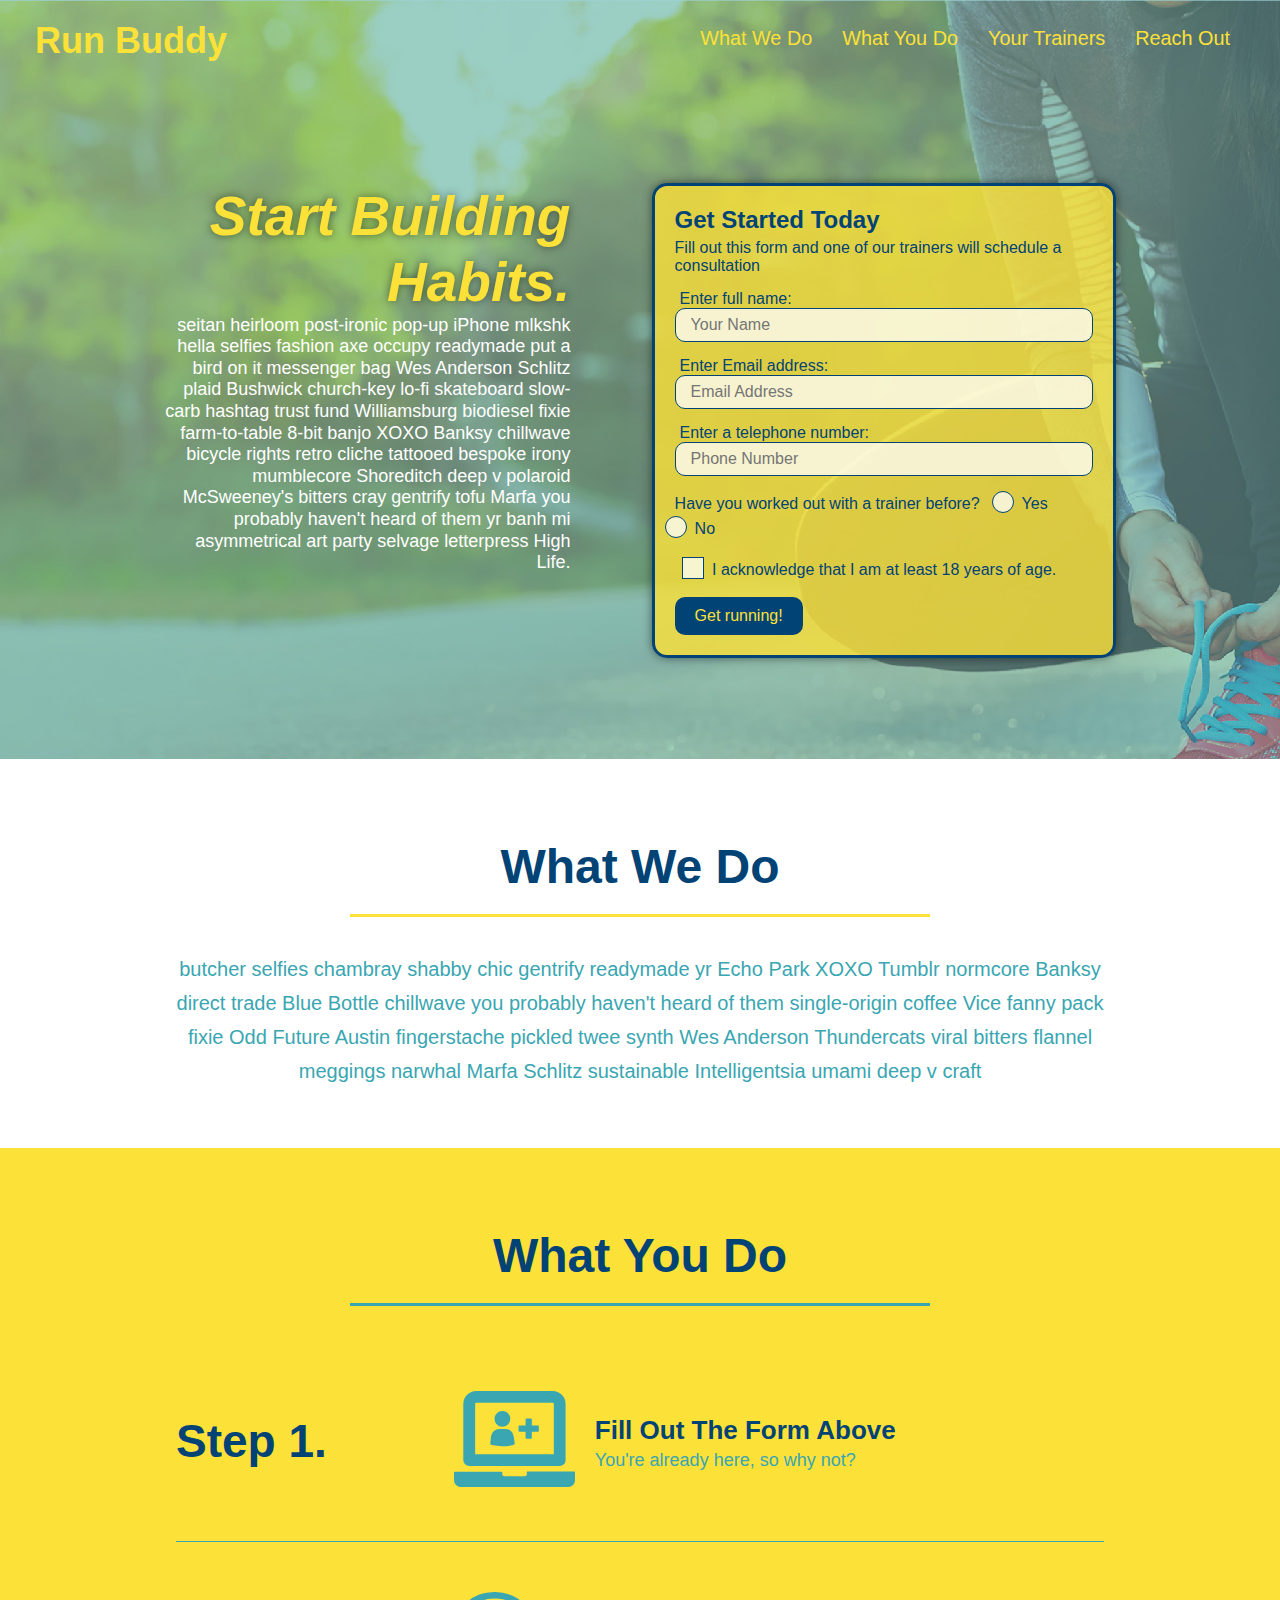
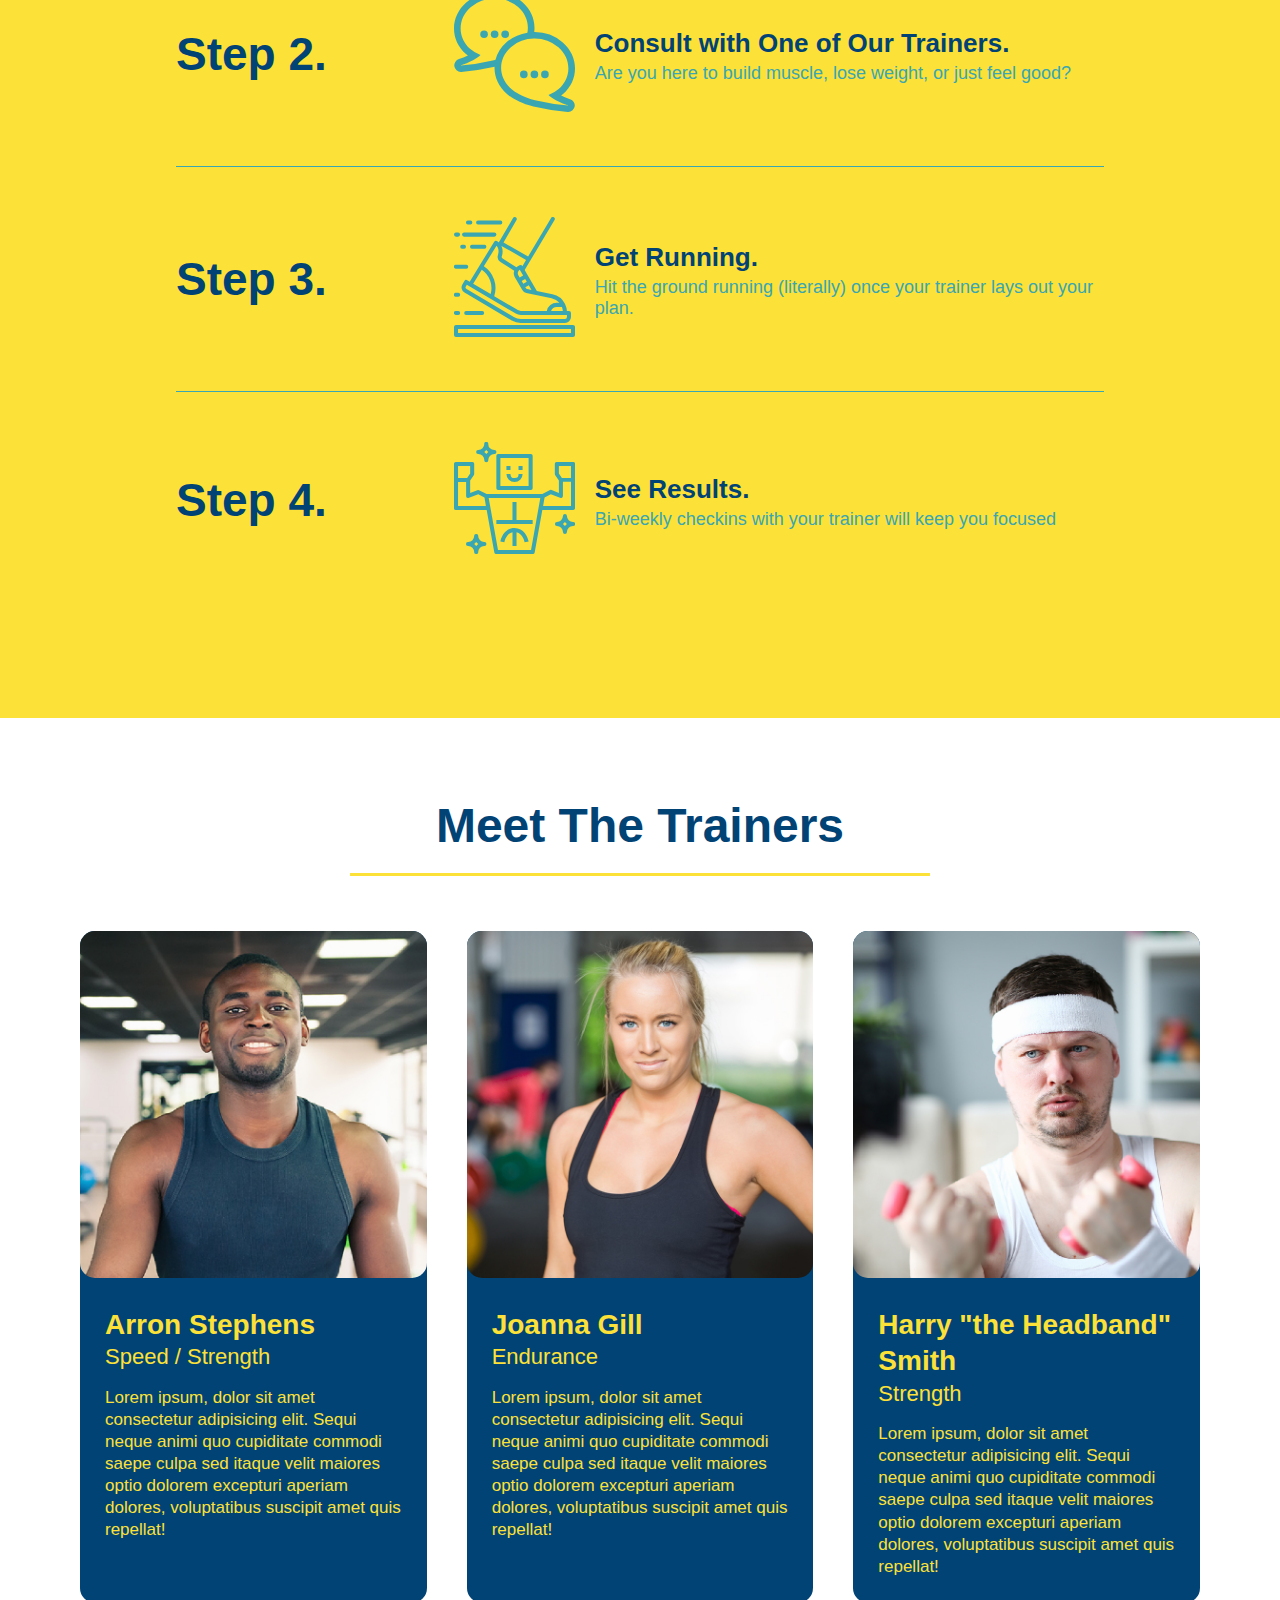
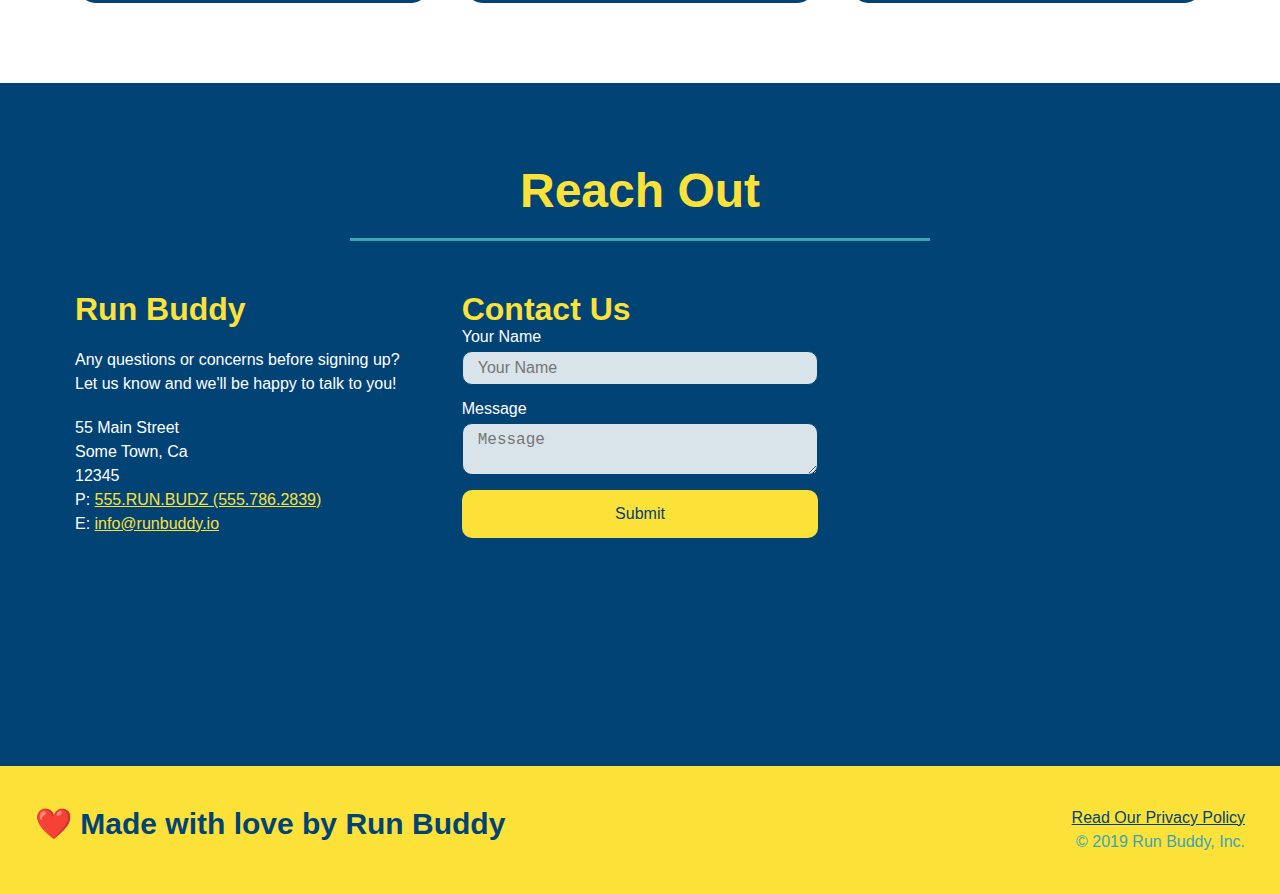
<file: index.html>
<!DOCTYPE html>
<html lang="en">
    <head>
        <meta name="viewport" content="width=device-width, initial-scale=1.0" />
        <title>Run Buddy</title>
        <link rel="stylesheet" href="./assets/css/style.css" />
</head>
    </head>
    <body>
        <!-- navigation -->
     <header>
            <h1>
                <a href="./index.html">Run Buddy</a>
            </h1>
        <nav>
            <!-- Unordered list element -->
            <ul>
                <!-- list item element -->
                <li>
                    <!-- Anchor Element -->
                    <a href="#what-we-do">What We Do</a>
                </li>
                <li>
                    <a href="#what-you-do">What You Do</a>
                </li>
                <li>
                    <a href="#your-trainers">Your Trainers</a>
                </li>
                <li>
                    <a href="#reach-out">Reach Out</a>
                </li>
            </ul>
         </nav>
     </header>

        <!-- hero/jumbotron -->
    <section class="hero">
        <div class="hero-cta">
            <h2>Start Building Habits.</h2>
            <p>
              seitan heirloom post-ironic pop-up iPhone mlkshk hella selfies fashion axe occupy readymade put a bird on it messenger bag Wes Anderson Schlitz plaid Bushwick church-key lo-fi skateboard slow-carb hashtag trust fund Williamsburg biodiesel fixie farm-to-table 8-bit banjo XOXO Banksy chillwave bicycle rights retro cliche tattooed bespoke irony mumblecore Shoreditch deep v polaroid McSweeney's bitters cray gentrify tofu Marfa you probably haven't heard of them yr banh mi asymmetrical art party selvage letterpress High Life.
            </p>
        </div>
        <div class="hero-form">
            <h3>Get Started Today</h3>
            <p>Fill out this form and one of our trainers will schedule a consultation</p>
            <!-- form element -->
            <form>
                <label for="name">Enter full name:</label>
                <input class="form-input" type="text" placeholder="Your Name" name="name" id="name" />
                <label for="email">Enter Email address:</label>
                <input class="form-input" type="email" placeholder="Email Address" name="email" id="email" />
                <label for="phone">Enter a telephone number:</label>
                <input class="form-input" type="tel" placeholder="Phone Number" name="phone" id="phone" />
                <p>
                    Have you worked out with a trainer before?
                    <span class="radio-wrapper">
                      <input type="radio" name="trainer-confirm" id="trainer-yes" />
                      <label for="trainer-yes">Yes</label>
                    </span>
                    <span class="radio-wrapper">
                      <input type="radio" name="trainer-confirm" id="trainer-no" />
                      <label for="trainer-no">No</label>
                    </span>
                  </p>
                  <p>
                    <span class="checkbox-wrapper">
                      <input type="checkbox" name="age-confirm" id="checkbox" />
                      <label for="checkbox">I acknowledge that I am at least 18 years of age.</label>
                    </span>
                  </p>
                  <button type="submit">
                    Get running!
                  </button>
            </form>
        </div>
    </section>
        <!-- end of hero section -->

        <!-- "what we do" section -->
        <section id="what-we-do" class="intro">
        <div class="flex-row">
            <h2 class="section-title primary-border">What We Do</h2>
        </div>
        <div class="flex-row">
            <p>
                butcher selfies chambray shabby chic gentrify readymade yr Echo Park XOXO Tumblr normcore Banksy direct trade Blue Bottle chillwave you probably haven't heard of them single-origin coffee Vice fanny pack fixie Odd Future Austin fingerstache pickled twee synth Wes Anderson Thundercats viral bitters flannel meggings narwhal Marfa Schlitz sustainable Intelligentsia umami deep v craft
            </p>
        </div>
        </section>
            
        <!-- "what you do" section -->
        <section id="what-you-do" class="steps">
            <div class="flex-row">
            <h2 class="section-title secondary-border">What You Do</h2>
            </div>
            <div class="step">
                <h3>Step 1.</h3>
                <div class="step-info">
                    <div class="step-img">
                        <img src="./assets/images/01-04-svgs/step-1.svg" alt="" />
                    </div>
                    <div class="step-text">
                        <h4>Fill Out The Form Above</h4>
                        <p>You're already here, so why not?</p>
                    </div>
                </div>
            </div>
            <div class="step">
                <h3>Step 2.</h3>
                <div class="step-info">
                    <div class="step-img">
                        <img src="./assets/images/01-04-svgs/step-2.svg" />
                    </div>
                    <div class="step-text">
                        <h4>Consult with One of Our Trainers.</h4>
                        <p>Are you here to build muscle, lose weight, or just feel good?</p>
                    </div>
                </div>
            </div>
                <div class="step">
                    <h3>Step 3.</h3>
                    <div class="step-info">
                        <div class="step-img">
                            <img src="./assets/images/01-04-svgs/step-3.svg" />
                        </div>
                        <div class="step-text">
                        <h4>Get Running.</h4>
                        <p>Hit the ground running (literally) once your trainer lays out your plan.</p>
                        </div>
                    </div>
                </div>
                <div class="step">
                    <h3>Step 4.</h3>
                    <div class="step-info">
                        <div class="step-img">
                            <img src="./assets/images/01-04-svgs/step-4.svg" />
                        </div>
                        <div class="step-text">
                            <h4>See Results.</h4>
                            <p>Bi-weekly checkins with your trainer will keep you focused</p>
                        </div>
                    </div>
                </div>
        </section>

        <!-- "meet the trainers" section -->
        <!-- first trainer bio -->
        <section id="your-trainers">
            <div class="flex-row">
            <h2 class="section-title primary-border">Meet The Trainers</h2>
            </div>
        <div class="trainers">
            <article class="trainer">
                <img src="./assets/images/01-05-trainers/trainer-1.jpg" alt="Arron Stephens in his workout clothes, ready to pump iron" />
                <div class="trainer-bio">
                  <h3 class="trainer-name">Arron Stephens</h3>
                  <h4 class="trainer-role">Speed / Strength</h4>
                  <p>
                    Lorem ipsum, dolor sit amet consectetur adipisicing elit. Sequi neque animi quo cupiditate commodi saepe culpa sed
                    itaque velit maiores optio dolorem excepturi aperiam dolores, voluptatibus suscipit amet quis repellat!
                  </p>
                </div>
            </article>
            <!-- second trainer bio -->
            <article class="trainer">
                <img src="./assets/images/01-05-trainers/trainer-2.jpg" alt="Joanna Gill cooling off after a workout" />
                <div class="trainer-bio">
                    <h3 class="trainer-name">Joanna Gill</h3>
                    <h4 class="trainer-role">Endurance</h4>
                    <p>
                    Lorem ipsum, dolor sit amet consectetur adipisicing elit. Sequi neque animi quo cupiditate commodi saepe culpa sed
                    itaque velit maiores optio dolorem excepturi aperiam dolores, voluptatibus suscipit amet quis repellat!
                    </p>
                </div>
            </article>
  
            <!-- third trainer bio -->
            <article class="trainer">
                <img src="./assets/images/01-05-trainers/trainer-3.jpg" alt="Harry Smith wearing a headband and lifting comically small pink weights" />
                <div class="trainer-bio">
                    <h3 class="trainer-name">Harry "the Headband" Smith</h3>
                    <h4 class="trainer-role">Strength</h4>
                    <p>
                    Lorem ipsum, dolor sit amet consectetur adipisicing elit. Sequi neque animi quo cupiditate commodi saepe culpa sed
                    itaque velit maiores optio dolorem excepturi aperiam dolores, voluptatibus suscipit amet quis repellat!
                    </p>
                </div>
            </article>
        </div>
        </section>

        <!-- "reach out" section -->
        <section id="reach-out" class="contact">
            <div class="flex-row">
            <h2 class="section-title secondary-border">Reach Out</h2>
            </div>
            <div class="contact-info">
                <div>
                    <h3>Run Buddy</h3>
                    <p>
                        Any questions or concerns before signing up?
                        <br />
                        Let us know and we'll be happy to talk to you!
                    </p>

                    <address>
                        55 Main Street <br/>
                        Some Town, Ca <br/>
                        12345<br />
                        P: <a href="tel:555.786.2839">555.RUN.BUDZ (555.786.2839)</a><br/>
                        E: <a href="mailto:info@runbuddy.io">info@runbuddy.io</a>
                      </address>
                </div>
                
                <div class="contact-form">
                    <h3>Contact Us</h3>
                    <form>
                       <label for="contact-name">Your Name</label>
                       <input type="text" id="contact-name" placeholder="Your Name" />
                  
                       <label for="contact-message">Message</label>
                       <textarea id="contact-message" placeholder="Message"></textarea>
                  
                       <button type="submit">Submit</button>
                      </form>
                  </div>

                <iframe 
                src="https://www.google.com/maps/embed?pb=!1m18!1m12!1m3!1d2869.3986721858646!2d-123.0789840843116!3d44.013155437097495!2m3!1f0!2f0!3f0!3m2!1i1024!2i768!4f13.1!3m3!1m2!1s0x54c11fa0fb8f1b3b%3A0x4b3ecb54e5a5744!2s3895%20E%20Amazon%20Dr%2C%20Eugene%2C%20OR%2097405!5e0!3m2!1sen!2sus!4v1643674936825!5m2!1sen!2sus"
                style="border:0;" 
                allowfullscreen="" 
                loading="lazy">
                </iframe>

            </div>
        </section>

        <!-- reach out section end  -->

        <!-- footer -->
        <footer>
            <h2>❤️ Made with love by Run Buddy</h2>
            <div>
                <a href="./privacy-policy.html">Read Our Privacy Policy</a><br />
                &copy; 2019 Run Buddy, Inc.
            </div>
        </footer>
        
    </body>

</html>
</file>
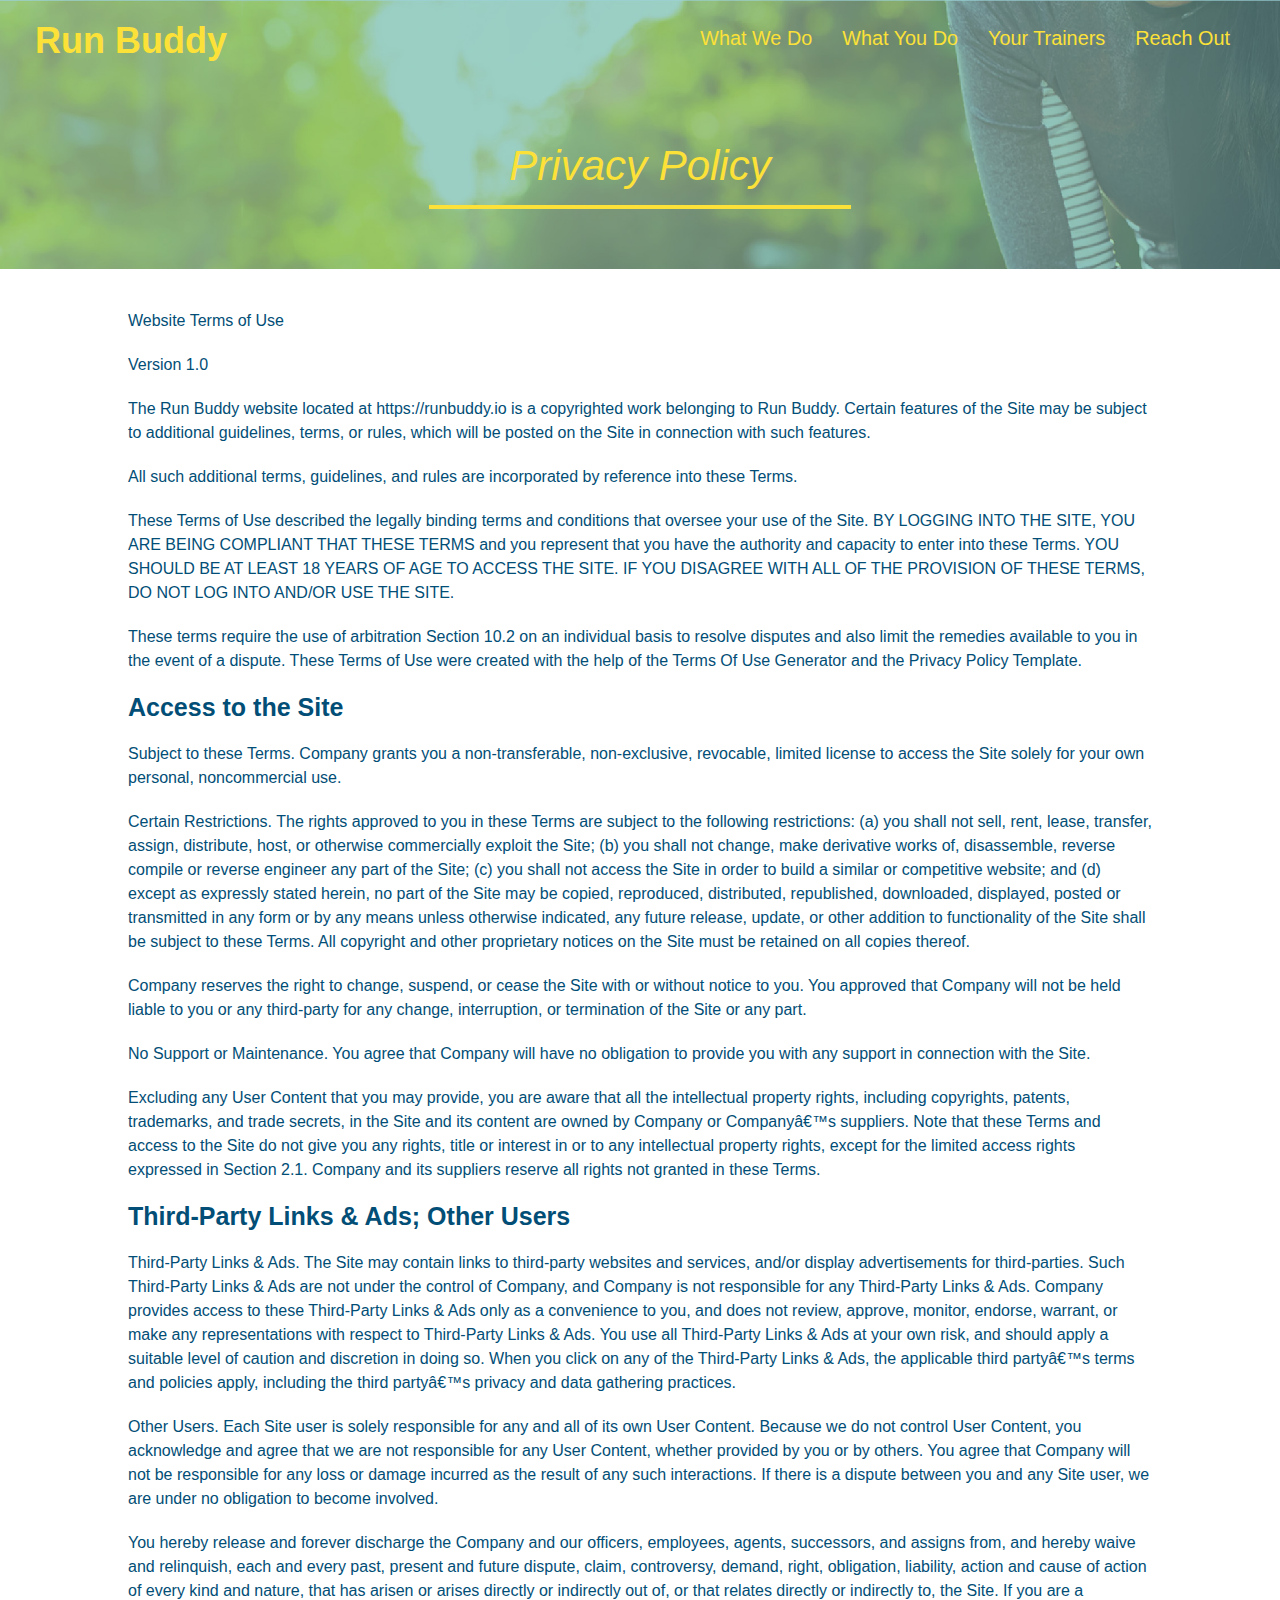
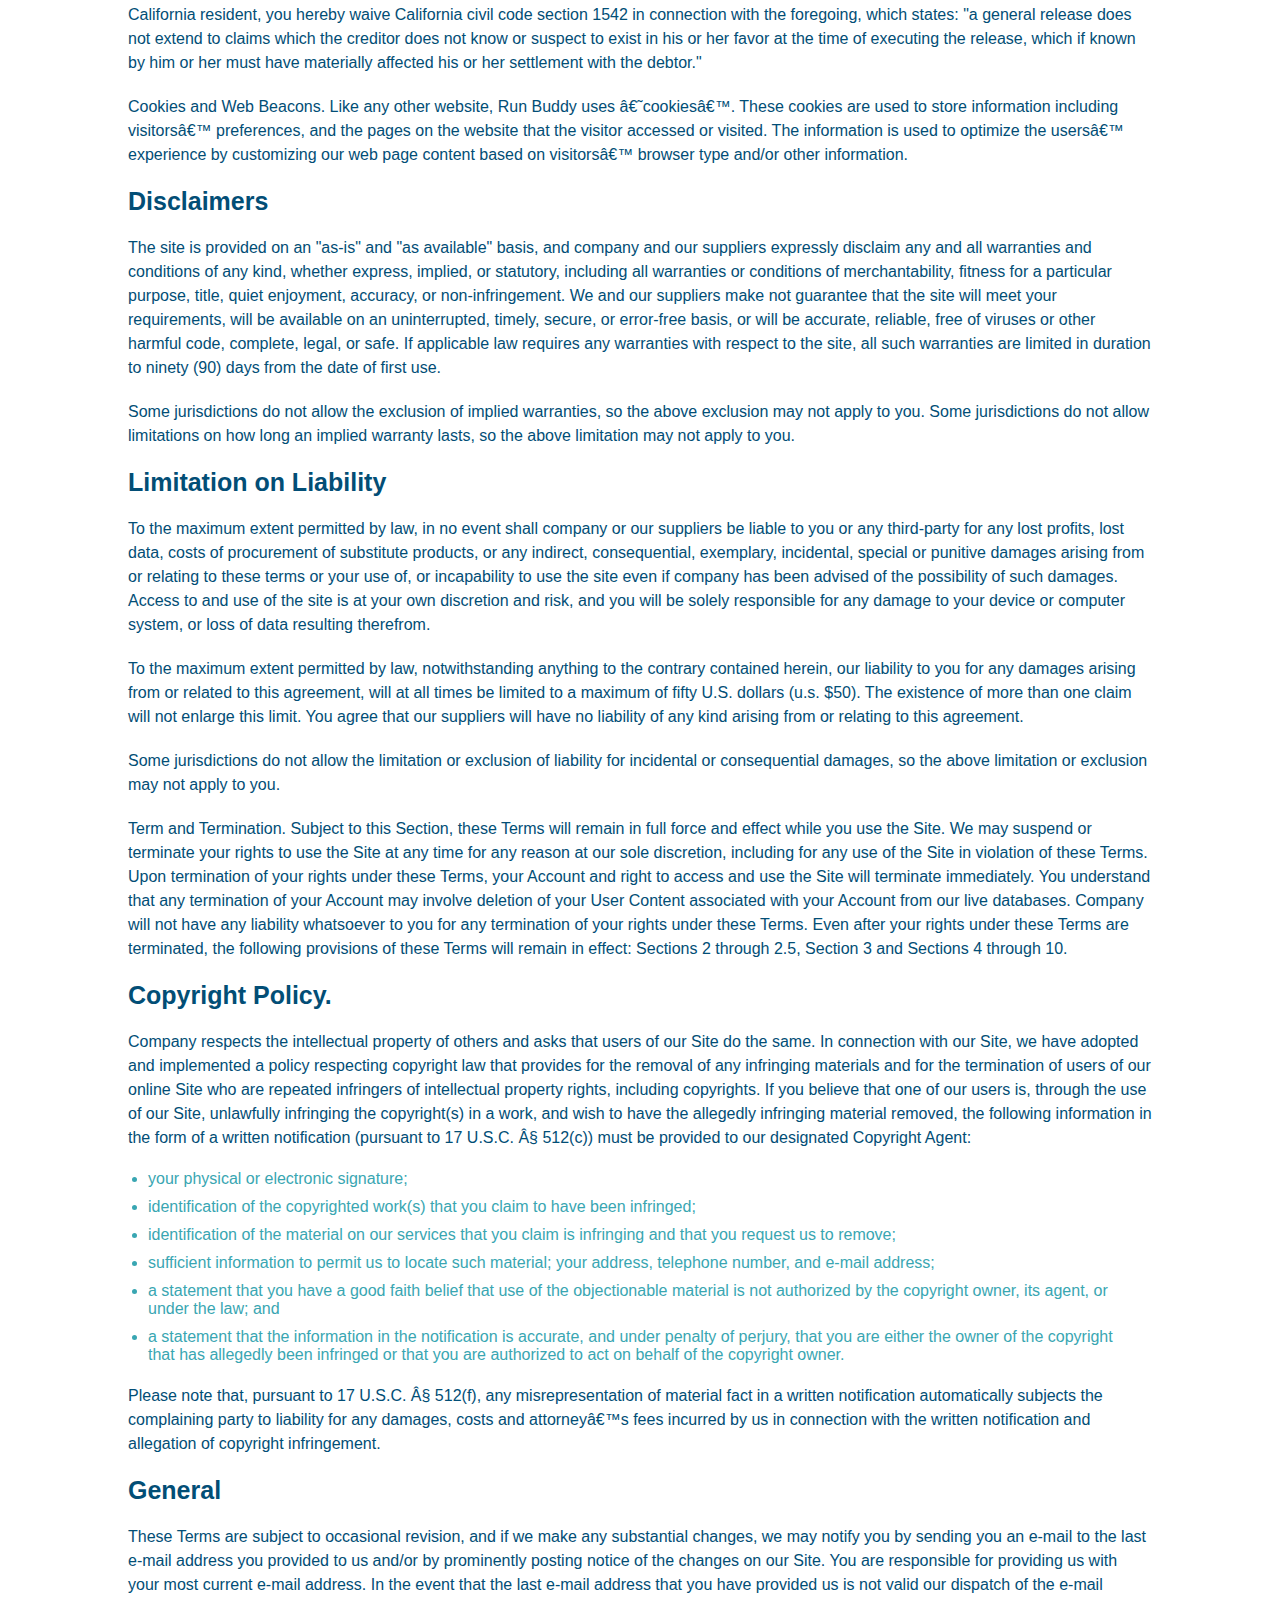
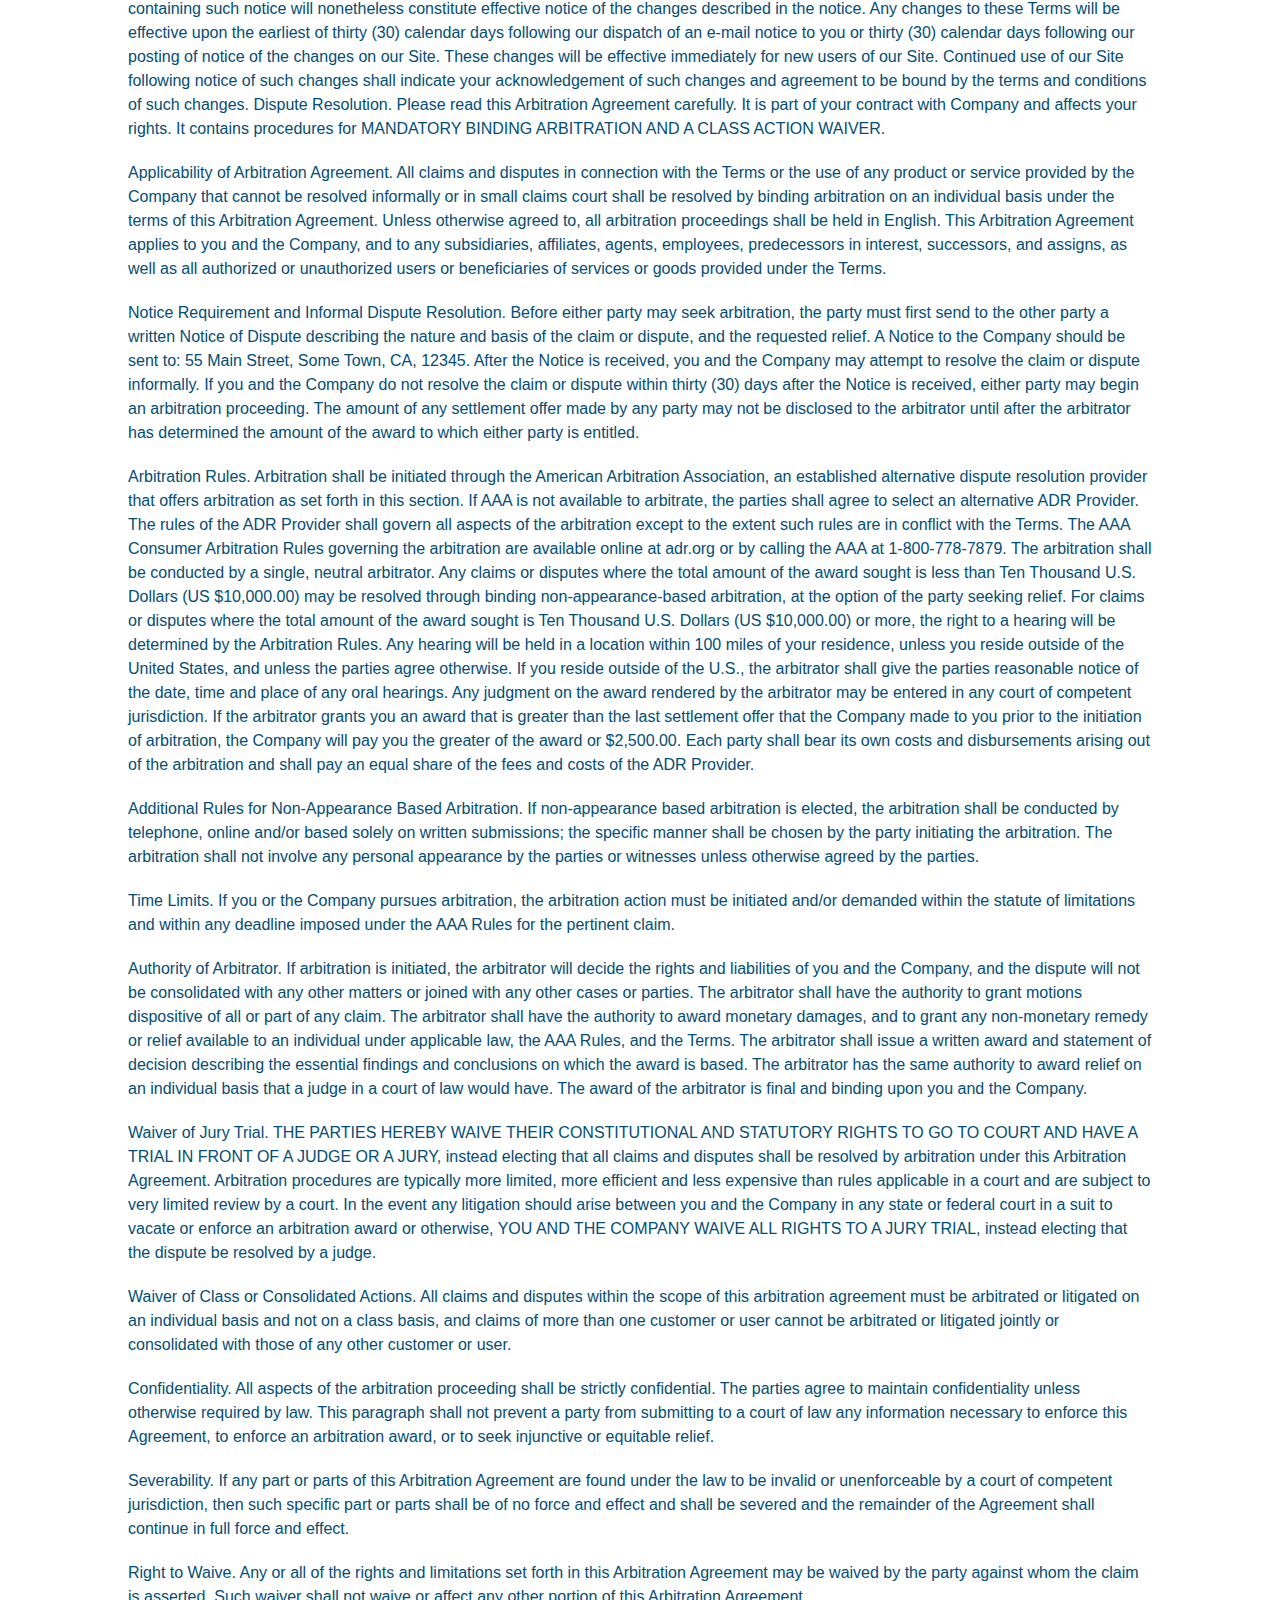
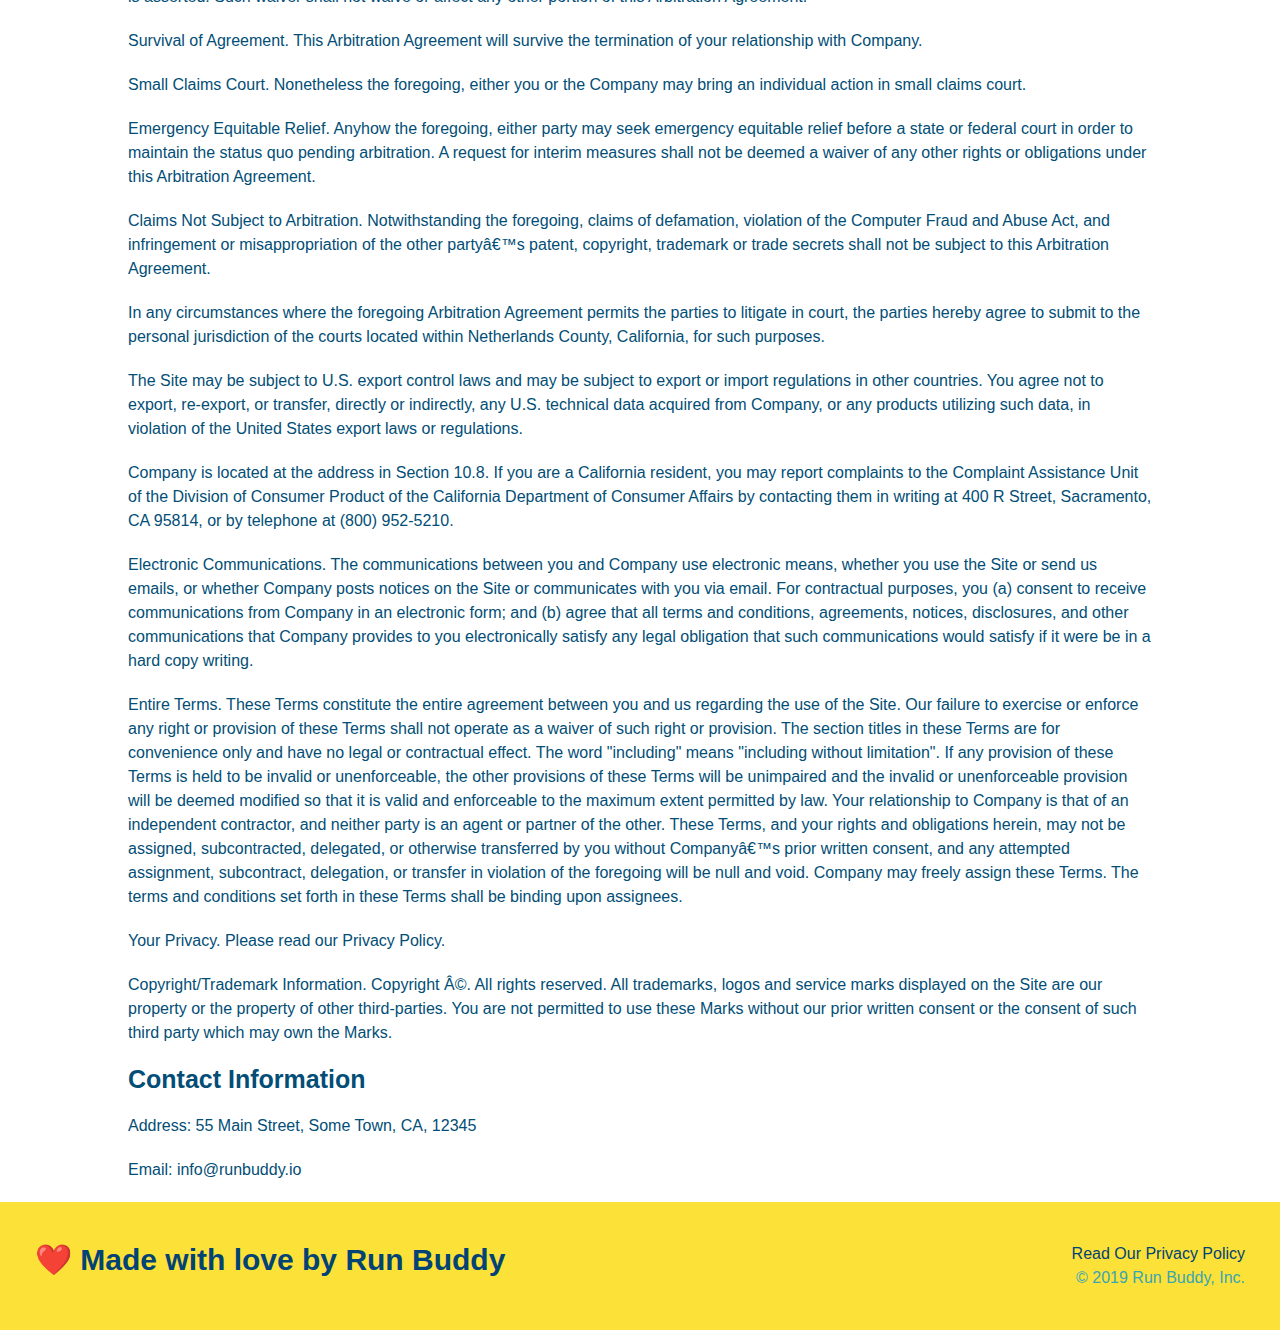
<file: privacy-policy.html>
<!DOCTYPE html>
<html lang="en">
<head>
    <meta charset="UTF-8">
    <meta http-equiv="X-UA-Compatible" content="IE=edge">
    <meta name="viewport" content="width=device-width, initial-scale=1.0" />
    <title>Privacy Policy - Run Buddy</title>
    <link rel="stylesheet" href="./assets/css/style.css" />
    <link rel="stylesheet" href="./assets/css/secondary-styles.css">
</head>
<body>
    <!-- navigation -->
    <header>
            <h1>
                <a href="./index.html">Run Buddy</a>
            </h1>
        <nav>
            <!-- Unordered list element -->
            <ul>
                <!-- list item element -->
                <li>
                    <!-- Anchor Element -->
                    <a href="./index.html#what-we-do">What We Do</a>
                </li>
                <li>
                    <a href="./index.html#what-you-do">What You Do</a>
                </li>
                <li>
                    <a href="./index.html#your-trainers">Your Trainers</a>
                </li>
                <li>
                    <a href="./index.html#reach-out">Reach Out</a>
                </li>
            </ul>
        </nav>
    </header>
    <!-- hero -->
    <section class="hero">
        <h2 class="page-title">
            Privacy Policy
        </h2>
    </section>

    <article class="secondary-content">
          <p>
            Website Terms of Use
          </p>
    
          <p>
            Version 1.0
          </p>
    
          <p>
            The Run Buddy website located at https://runbuddy.io is a copyrighted work belonging to Run Buddy. Certain
            features of the Site may be subject to additional guidelines, terms, or rules, which will be posted on the Site
            in connection with such features.
          </p>
    
          <p>
            All such additional terms, guidelines, and rules are incorporated by reference into these Terms.
          </p>
    
          <p>
            These Terms of Use described the legally binding terms and conditions that oversee your use of the Site. BY
            LOGGING INTO THE SITE, YOU ARE BEING COMPLIANT THAT THESE TERMS and you represent that you have the authority
            and capacity to enter into these Terms. YOU SHOULD BE AT LEAST 18 YEARS OF AGE TO ACCESS THE SITE. IF YOU
            DISAGREE WITH ALL OF THE PROVISION OF THESE TERMS, DO NOT LOG INTO AND/OR USE THE SITE.
          </p>
    
          <p>
            These terms require the use of arbitration Section 10.2 on an individual basis to resolve disputes and also
            limit the remedies available to you in the event of a dispute. These Terms of Use were created with the help of
            the Terms Of Use Generator and the Privacy Policy Template.
          </p>
    
          <h3>
            Access to the Site
          </h3>
    
          <p>
            Subject to these Terms. Company grants you a non-transferable, non-exclusive, revocable, limited license to
            access the Site solely for your own personal, noncommercial use.
          </p>
    
          <p>
            Certain Restrictions. The rights approved to you in these Terms are subject to the following restrictions: (a)
            you shall not sell, rent, lease, transfer, assign, distribute, host, or otherwise commercially exploit the Site;
            (b) you shall not change, make derivative works of, disassemble, reverse compile or reverse engineer any part of
            the Site; (c) you shall not access the Site in order to build a similar or competitive website; and (d) except
            as expressly stated herein, no part of the Site may be copied, reproduced, distributed, republished, downloaded,
            displayed, posted or transmitted in any form or by any means unless otherwise indicated, any future release,
            update, or other addition to functionality of the Site shall be subject to these Terms. All copyright and other
            proprietary notices on the Site must be retained on all copies thereof.
          </p>
    
          <p>
            Company reserves the right to change, suspend, or cease the Site with or without notice to you. You approved
            that Company will not be held liable to you or any third-party for any change, interruption, or termination of
            the Site or any part.
          </p>
    
          <p>
            No Support or Maintenance. You agree that Company will have no obligation to provide you with any support in
            connection with the Site.
          </p>
    
          <p>
            Excluding any User Content that you may provide, you are aware that all the intellectual property rights,
            including copyrights, patents, trademarks, and trade secrets, in the Site and its content are owned by Company
            or Companyâ€™s suppliers. Note that these Terms and access to the Site do not give you any rights, title or
            interest in or to any intellectual property rights, except for the limited access rights expressed in Section
            2.1. Company and its suppliers reserve all rights not granted in these Terms.
          </p>
    
          <h3>
            Third-Party Links & Ads; Other Users
          </h3>
    
          <p>
            Third-Party Links & Ads. The Site may contain links to third-party websites and services, and/or display
            advertisements for third-parties. Such Third-Party Links & Ads are not under the control of Company, and Company
            is not responsible for any Third-Party Links & Ads. Company provides access to these Third-Party Links & Ads
            only as a convenience to you, and does not review, approve, monitor, endorse, warrant, or make any
            representations with respect to Third-Party Links & Ads. You use all Third-Party Links & Ads at your own risk,
            and should apply a suitable level of caution and discretion in doing so. When you click on any of the
            Third-Party Links & Ads, the applicable third partyâ€™s terms and policies apply, including the third partyâ€™s
            privacy and data gathering practices.
          </p>
    
          <p>
            Other Users. Each Site user is solely responsible for any and all of its own User Content. Because we do not
            control User Content, you acknowledge and agree that we are not responsible for any User Content, whether
            provided by you or by others. You agree that Company will not be responsible for any loss or damage incurred as
            the result of any such interactions. If there is a dispute between you and any Site user, we are under no
            obligation to become involved.
          </p>
    
          <p>
            You hereby release and forever discharge the Company and our officers, employees, agents, successors, and
            assigns from, and hereby waive and relinquish, each and every past, present and future dispute, claim,
            controversy, demand, right, obligation, liability, action and cause of action of every kind and nature, that has
            arisen or arises directly or indirectly out of, or that relates directly or indirectly to, the Site. If you are
            a California resident, you hereby waive California civil code section 1542 in connection with the foregoing,
            which states: "a general release does not extend to claims which the creditor does not know or suspect to exist
            in his or her favor at the time of executing the release, which if known by him or her must have materially
            affected his or her settlement with the debtor."
          </p>
    
          <p>
            Cookies and Web Beacons. Like any other website, Run Buddy uses â€˜cookiesâ€™. These cookies are used to store
            information including visitorsâ€™ preferences, and the pages on the website that the visitor accessed or visited.
            The information is used to optimize the usersâ€™ experience by customizing our web page content based on visitorsâ€™
            browser type and/or other information.
          </p>
    
          <h3>
            Disclaimers
          </h3>
    
          <p>
            The site is provided on an "as-is" and "as available" basis, and company and our suppliers expressly disclaim
            any and all warranties and conditions of any kind, whether express, implied, or statutory, including all
            warranties or conditions of merchantability, fitness for a particular purpose, title, quiet enjoyment, accuracy,
            or non-infringement. We and our suppliers make not guarantee that the site will meet your requirements, will be
            available on an uninterrupted, timely, secure, or error-free basis, or will be accurate, reliable, free of
            viruses or other harmful code, complete, legal, or safe. If applicable law requires any warranties with respect
            to the site, all such warranties are limited in duration to ninety (90) days from the date of first use.
          </p>
    
          <p>
            Some jurisdictions do not allow the exclusion of implied warranties, so the above exclusion may not apply to
            you. Some jurisdictions do not allow limitations on how long an implied warranty lasts, so the above limitation
            may not apply to you.
          </p>
    
          <h3>
            Limitation on Liability
          </h3>
    
          <p>
            To the maximum extent permitted by law, in no event shall company or our suppliers be liable to you or any
            third-party for any lost profits, lost data, costs of procurement of substitute products, or any indirect,
            consequential, exemplary, incidental, special or punitive damages arising from or relating to these terms or
            your use of, or incapability to use the site even if company has been advised of the possibility of such
            damages. Access to and use of the site is at your own discretion and risk, and you will be solely responsible
            for any damage to your device or computer system, or loss of data resulting therefrom.
          </p>
    
          <p>
            To the maximum extent permitted by law, notwithstanding anything to the contrary contained herein, our liability
            to you for any damages arising from or related to this agreement, will at all times be limited to a maximum of
            fifty U.S. dollars (u.s. $50). The existence of more than one claim will not enlarge this limit. You agree that
            our suppliers will have no liability of any kind arising from or relating to this agreement.
          </p>
    
          <p>
            Some jurisdictions do not allow the limitation or exclusion of liability for incidental or consequential
            damages, so the above limitation or exclusion may not apply to you.
          </p>
    
          <p>
            Term and Termination. Subject to this Section, these Terms will remain in full force and effect while you use
            the Site. We may suspend or terminate your rights to use the Site at any time for any reason at our sole
            discretion, including for any use of the Site in violation of these Terms. Upon termination of your rights under
            these Terms, your Account and right to access and use the Site will terminate immediately. You understand that
            any termination of your Account may involve deletion of your User Content associated with your Account from our
            live databases. Company will not have any liability whatsoever to you for any termination of your rights under
            these Terms. Even after your rights under these Terms are terminated, the following provisions of these Terms
            will remain in effect: Sections 2 through 2.5, Section 3 and Sections 4 through 10.
          </p>
    
          <h3>
            Copyright Policy.
          </h3>
    
          <p>
            Company respects the intellectual property of others and asks that users of our Site do the same. In connection
            with our Site, we have adopted and implemented a policy respecting copyright law that provides for the removal
            of any infringing materials and for the termination of users of our online Site who are repeated infringers of
            intellectual property rights, including copyrights. If you believe that one of our users is, through the use of
            our Site, unlawfully infringing the copyright(s) in a work, and wish to have the allegedly infringing material
            removed, the following information in the form of a written notification (pursuant to 17 U.S.C. Â§ 512(c)) must
            be provided to our designated Copyright Agent:
          </p>
    
          <ul>
            <li>
              your physical or electronic signature;
            </li>
            <li>
              identification of the copyrighted work(s) that you claim to have been infringed;
            </li>
            <li>
              identification of the material on our services that you claim is infringing and that you request us to remove;
            </li>
            <li>
              sufficient information to permit us to locate such material; your address, telephone number, and e-mail
              address;
            </li>
            <li>
              a statement that you have a good faith belief that use of the objectionable material is not authorized by the
              copyright owner, its agent, or under the law; and
            </li>
            <li>
              a statement that the information in the notification is accurate, and under penalty of perjury, that you are
              either the owner of the copyright that has allegedly been infringed or that you are authorized to act on
              behalf of the copyright owner.
            </li>
          </ul>
    
          <p>
            Please note that, pursuant to 17 U.S.C. Â§ 512(f), any misrepresentation of material fact in a written
            notification automatically subjects the complaining party to liability for any damages, costs and attorneyâ€™s
            fees incurred by us in connection with the written notification and allegation of copyright infringement.
          </p>
    
          <h3>
            General
          </h3>
    
          <p>
            These Terms are subject to occasional revision, and if we make any substantial changes, we may notify you by
            sending you an e-mail to the last e-mail address you provided to us and/or by prominently posting notice of the
            changes on our Site. You are responsible for providing us with your most current e-mail address. In the event
            that the last e-mail address that you have provided us is not valid our dispatch of the e-mail containing such
            notice will nonetheless constitute effective notice of the changes described in the notice. Any changes to these
            Terms will be effective upon the earliest of thirty (30) calendar days following our dispatch of an e-mail
            notice to you or thirty (30) calendar days following our posting of notice of the changes on our Site. These
            changes will be effective immediately for new users of our Site. Continued use of our Site following notice of
            such changes shall indicate your acknowledgement of such changes and agreement to be bound by the terms and
            conditions of such changes. Dispute Resolution. Please read this Arbitration Agreement carefully. It is part of
            your contract with Company and affects your rights. It contains procedures for MANDATORY BINDING ARBITRATION AND
            A CLASS ACTION WAIVER.
          </p>
    
          <p>
            Applicability of Arbitration Agreement. All claims and disputes in connection with the Terms or the use of any
            product or service provided by the Company that cannot be resolved informally or in small claims court shall be
            resolved by binding arbitration on an individual basis under the terms of this Arbitration Agreement. Unless
            otherwise agreed to, all arbitration proceedings shall be held in English. This Arbitration Agreement applies to
            you and the Company, and to any subsidiaries, affiliates, agents, employees, predecessors in interest,
            successors, and assigns, as well as all authorized or unauthorized users or beneficiaries of services or goods
            provided under the Terms.
          </p>
    
          <p>
            Notice Requirement and Informal Dispute Resolution. Before either party may seek arbitration, the party must
            first send to the other party a written Notice of Dispute describing the nature and basis of the claim or
            dispute, and the requested relief. A Notice to the Company should be sent to: 55 Main Street, Some Town, CA,
            12345. After the Notice is received, you and the Company may attempt to resolve the claim or dispute informally.
            If you and the Company do not resolve the claim or dispute within thirty (30) days after the Notice is received,
            either party may begin an arbitration proceeding. The amount of any settlement offer made by any party may not
            be disclosed to the arbitrator until after the arbitrator has determined the amount of the award to which either
            party is entitled.
          </p>
    
          <p>
            Arbitration Rules. Arbitration shall be initiated through the American Arbitration Association, an established
            alternative dispute resolution provider that offers arbitration as set forth in this section. If AAA is not
            available to arbitrate, the parties shall agree to select an alternative ADR Provider. The rules of the ADR
            Provider shall govern all aspects of the arbitration except to the extent such rules are in conflict with the
            Terms. The AAA Consumer Arbitration Rules governing the arbitration are available online at adr.org or by
            calling the AAA at 1-800-778-7879. The arbitration shall be conducted by a single, neutral arbitrator. Any
            claims or disputes where the total amount of the award sought is less than Ten Thousand U.S. Dollars (US
            $10,000.00) may be resolved through binding non-appearance-based arbitration, at the option of the party seeking
            relief. For claims or disputes where the total amount of the award sought is Ten Thousand U.S. Dollars (US
            $10,000.00) or more, the right to a hearing will be determined by the Arbitration Rules. Any hearing will be
            held in a location within 100 miles of your residence, unless you reside outside of the United States, and
            unless the parties agree otherwise. If you reside outside of the U.S., the arbitrator shall give the parties
            reasonable notice of the date, time and place of any oral hearings. Any judgment on the award rendered by the
            arbitrator may be entered in any court of competent jurisdiction. If the arbitrator grants you an award that is
            greater than the last settlement offer that the Company made to you prior to the initiation of arbitration, the
            Company will pay you the greater of the award or $2,500.00. Each party shall bear its own costs and
            disbursements arising out of the arbitration and shall pay an equal share of the fees and costs of the ADR
            Provider.
          </p>
    
          <p>
            Additional Rules for Non-Appearance Based Arbitration. If non-appearance based arbitration is elected, the
            arbitration shall be conducted by telephone, online and/or based solely on written submissions; the specific
            manner shall be chosen by the party initiating the arbitration. The arbitration shall not involve any personal
            appearance by the parties or witnesses unless otherwise agreed by the parties.
          </p>
    
          <p>
            Time Limits. If you or the Company pursues arbitration, the arbitration action must be initiated and/or demanded
            within the statute of limitations and within any deadline imposed under the AAA Rules for the pertinent claim.
          </p>
    
          <p>
            Authority of Arbitrator. If arbitration is initiated, the arbitrator will decide the rights and liabilities of
            you and the Company, and the dispute will not be consolidated with any other matters or joined with any other
            cases or parties. The arbitrator shall have the authority to grant motions dispositive of all or part of any
            claim. The arbitrator shall have the authority to award monetary damages, and to grant any non-monetary remedy
            or relief available to an individual under applicable law, the AAA Rules, and the Terms. The arbitrator shall
            issue a written award and statement of decision describing the essential findings and conclusions on which the
            award is based. The arbitrator has the same authority to award relief on an individual basis that a judge in a
            court of law would have. The award of the arbitrator is final and binding upon you and the Company.
          </p>
    
          <p>
            Waiver of Jury Trial. THE PARTIES HEREBY WAIVE THEIR CONSTITUTIONAL AND STATUTORY RIGHTS TO GO TO COURT AND HAVE
            A TRIAL IN FRONT OF A JUDGE OR A JURY, instead electing that all claims and disputes shall be resolved by
            arbitration under this Arbitration Agreement. Arbitration procedures are typically more limited, more efficient
            and less expensive than rules applicable in a court and are subject to very limited review by a court. In the
            event any litigation should arise between you and the Company in any state or federal court in a suit to vacate
            or enforce an arbitration award or otherwise, YOU AND THE COMPANY WAIVE ALL RIGHTS TO A JURY TRIAL, instead
            electing that the dispute be resolved by a judge.
          </p>
    
          <p>
            Waiver of Class or Consolidated Actions. All claims and disputes within the scope of this arbitration agreement
            must be arbitrated or litigated on an individual basis and not on a class basis, and claims of more than one
            customer or user cannot be arbitrated or litigated jointly or consolidated with those of any other customer or
            user.
          </p>
    
          <p>
            Confidentiality. All aspects of the arbitration proceeding shall be strictly confidential. The parties agree to
            maintain confidentiality unless otherwise required by law. This paragraph shall not prevent a party from
            submitting to a court of law any information necessary to enforce this Agreement, to enforce an arbitration
            award, or to seek injunctive or equitable relief.
          </p>
    
          <p>
            Severability. If any part or parts of this Arbitration Agreement are found under the law to be invalid or
            unenforceable by a court of competent jurisdiction, then such specific part or parts shall be of no force and
            effect and shall be severed and the remainder of the Agreement shall continue in full force and effect.
          </p>
    
          <p>
            Right to Waive. Any or all of the rights and limitations set forth in this Arbitration Agreement may be waived
            by the party against whom the claim is asserted. Such waiver shall not waive or affect any other portion of this
            Arbitration Agreement.
          </p>
    
          <p>
            Survival of Agreement. This Arbitration Agreement will survive the termination of your relationship with
            Company.
          </p>
    
          <p>
            Small Claims Court. Nonetheless the foregoing, either you or the Company may bring an individual action in small
            claims court.
          </p>
    
          <p>
            Emergency Equitable Relief. Anyhow the foregoing, either party may seek emergency equitable relief before a
            state or federal court in order to maintain the status quo pending arbitration. A request for interim measures
            shall not be deemed a waiver of any other rights or obligations under this Arbitration Agreement.
          </p>
    
          <p>
            Claims Not Subject to Arbitration. Notwithstanding the foregoing, claims of defamation, violation of the
            Computer Fraud and Abuse Act, and infringement or misappropriation of the other partyâ€™s patent, copyright,
            trademark or trade secrets shall not be subject to this Arbitration Agreement.
          </p>
    
          <p>
            In any circumstances where the foregoing Arbitration Agreement permits the parties to litigate in court, the
            parties hereby agree to submit to the personal jurisdiction of the courts located within Netherlands County,
            California, for such purposes.
          </p>
    
          <p>
            The Site may be subject to U.S. export control laws and may be subject to export or import regulations in other
            countries. You agree not to export, re-export, or transfer, directly or indirectly, any U.S. technical data
            acquired from Company, or any products utilizing such data, in violation of the United States export laws or
            regulations.
          </p>
    
          <p>
            Company is located at the address in Section 10.8. If you are a California resident, you may report complaints
            to the Complaint Assistance Unit of the Division of Consumer Product of the California Department of Consumer
            Affairs by contacting them in writing at 400 R Street, Sacramento, CA 95814, or by telephone at (800) 952-5210.
          </p>
    
          <p>
            Electronic Communications. The communications between you and Company use electronic means, whether you use the
            Site or send us emails, or whether Company posts notices on the Site or communicates with you via email. For
            contractual purposes, you (a) consent to receive communications from Company in an electronic form; and (b)
            agree that all terms and conditions, agreements, notices, disclosures, and other communications that Company
            provides to you electronically satisfy any legal obligation that such communications would satisfy if it were be
            in a hard copy writing.
          </p>
    
          <p>
            Entire Terms. These Terms constitute the entire agreement between you and us regarding the use of the Site. Our
            failure to exercise or enforce any right or provision of these Terms shall not operate as a waiver of such right
            or provision. The section titles in these Terms are for convenience only and have no legal or contractual
            effect. The word "including" means "including without limitation". If any provision of these Terms is held to be
            invalid or unenforceable, the other provisions of these Terms will be unimpaired and the invalid or
            unenforceable provision will be deemed modified so that it is valid and enforceable to the maximum extent
            permitted by law. Your relationship to Company is that of an independent contractor, and neither party is an
            agent or partner of the other. These Terms, and your rights and obligations herein, may not be assigned,
            subcontracted, delegated, or otherwise transferred by you without Companyâ€™s prior written consent, and any
            attempted assignment, subcontract, delegation, or transfer in violation of the foregoing will be null and void.
            Company may freely assign these Terms. The terms and conditions set forth in these Terms shall be binding upon
            assignees.
          </p>
    
          <p>
            Your Privacy. Please read our Privacy Policy.
          </p>
    
          <p>
            Copyright/Trademark Information. Copyright Â©. All rights reserved. All trademarks, logos and service marks
            displayed on the Site are our property or the property of other third-parties. You are not permitted to use
            these Marks without our prior written consent or the consent of such third party which may own the Marks.
          </p>
    
          <h3>
            Contact Information
          </h3>
    
          <p>
            Address: 55 Main Street, Some Town, CA, 12345
          </p>
    
          <p>
            Email: info@runbuddy.io
          </p>
     
    </article>

    <!-- footer -->
    <footer>
        <h2>❤️ Made with love by Run Buddy</h2>
        <div>
            <a>Read Our Privacy Policy</a><br />
            &copy; 2019 Run Buddy, Inc.
        </div>
    </footer>
    
</body>
</html>
</file>
<file: assets/css/style.css>
/* universal style for html padding issues */
* {
  margin: 0px;
  padding: 0px;
  box-sizing: border-box;
}

/* root variable colors */

:root {
  --primary-color: #fce138;
  --secondary-color: #024376;
  --tertiary-color: #39a6b2;
}

/* begin page styling */


body {
    color: var(--tertiary-color);
    font-family: Arial, Helvetica, sans-serif;
}
/* header styles */

header {
    background-attachment: fixed;
    background-position: 80%;
    background-image: url("../images/hero-bg.jpeg");
    background-size: cover;
    background-position: center;
    position: -webkit-sticky;
    position: sticky;
    top: 0;
    display: flex;
    justify-content: space-between;
    flex-wrap: wrap;
    padding: 20px 35px;
    background-color: var(--tertiary-color);
    z-index: 9999;
}

/* header h1/a/nav/li styles */
header h1 {
    font-weight: bold;
    font-size: 36px;
    color: var(--primary-color);
    margin: 0;
}
  
header a {
    text-decoration: none;
    color: var(--primary-color);
}

header nav {
  margin: 7px 0px;
}

header nav ul {
  display: flex;
  flex-wrap: wrap;
  justify-content: space-between;
  align-items: center;
  list-style: none;
}

header nav ul li a {
  padding: 10px 15px;
  font-weight: lighter;
  font-size: 1.55vw;
}

header nav ul li a:hover {
  background: var(--primary-color);
  color: var(--secondary-color);
  border-radius: 15px;
  text-shadow: none;
}


/* footer styles */
footer {
  display: flex;
  flex-wrap: wrap;
  justify-content: space-between;
  background: var(--primary-color);
  width: 100%;
  padding: 40px 35px;
}

footer h2 {
  color: var(--secondary-color);
  font-size: 30px;
  margin: 0px;
}
footer div {
  line-height: 1.5;
  text-align: right;
}

footer a {
  color: var(--secondary-color);
}

section {
  padding: 60px;
}

/* Hero Style Start */
.hero {
  background-attachment: fixed;
  background-position: 80%;
  background-image: url("../images/hero-bg.jpeg");
  background-size: cover;
  background-position: center;
  display: flex;
  justify-content: center;
  flex-wrap: wrap;
  align-items: flex-start;
}

/* Hero CTA styles */
.hero-cta {
  width: 35%;
  text-align: right;
  margin: 3.5%;
  color: #fff;
  font-size: 18px;
  line-height: 1.2;
}

.hero-cta h2 {
  font-style: italic;
  font-size: 55px;
  color: var(--primary-color);
  text-shadow: 0 0 10px rgba(0, 0, 0, 0.5);
}

/* Hero Form */
.hero-form {
  border: 3px solid var(--secondary-color);
  background-color: rgba(252, 225, 56, 0.8);
  padding: 20px;
  color: var(--secondary-color);
  width: 40%;
  margin: 3.5%;
  box-shadow: 0 0 10px rgba(0, 0, 0, 0.5);
  border-radius: 15px;
}

.hero-form h3 {
  margin: 0px;
  font-size: 24px;
}

.hero-form p {
  margin: 5px 0px 15px 0px;
}

.form-input {
  border: 1px solid var(--secondary-color);
  display: block;
  padding: 7px 15px;
  font-size: 16px;
  color: var(--secondary-color);
  background-color: rgba(255,255,255, 0.75);
  width: 100%;
  margin-bottom: 15px;
  border-radius: 10px;
}

.form-input:focus {
  background-color: rgba(255,255,255, 1);
  outline: none;
}

.hero-form label {
  margin: 0px 5px;
}

.hero-form button {
  border-radius: 10px;
  color: var(--primary-color);
  background-color: var(--secondary-color);
  border: none;
  padding: 10px 20px;
  font-size: 16px;
}

.hero-form button:hover {
  background-color: var(--tertiary-color);  
}

/* CSS button-checkbox styles*/

.checkbox-wrapper input, .radio-wrapper input {
  opacity: 0;
}

.checkbox-wrapper label, .radio-wrapper label {
  position: relative;
  left: 10px;
  margin: 10px;
  line-height: 1.6;
}

.checkbox-wrapper label::before, .radio-wrapper label::before {
  content: "";
  height: 20px;
  width: 20px;
  background: rgba(255, 255, 255, 0.75);  
  border: 1px solid var(--secondary-color);  
  position: absolute;
  top: -4px;
  left: -30px;
}

.radio-wrapper label::before {
  border-radius: 50%;
}

.radio-wrapper label::after {
  content: "";
  width: 20px;
  height: 20px;
  border-radius: 50%;
  background: var(--secondary-color);
  position: absolute;
  left: -29px;
  top: -3px;
  background-image: radial-gradient(circle, var(--tertiary-color), var(--secondary-color));
}

.checkbox-wrapper label::after {
  content: "";
  height: 6px;
  width: 14px;
  border-left: 2px solid var(--secondary-color);
  border-bottom: 2px solid var(--secondary-color);
  position: absolute;
  left: -26px;
  top: 1px;
  transform: rotate(-58deg);
}

.checkbox-wrapper input + label::after,
.radio-wrapper input + label::after {
  content: none;
}

.checkbox-wrapper input:checked + label::after, 
.radio-wrapper input:checked + label::after {
  content: "";
}

/* CSS button-checkbox styles*/

/* Hero Style End */

/* Heading styles */
.section-title {
  font-size: 48px;
  color: var(--secondary-color);
  border-bottom: 3px solid;
  padding: 20px;
  text-align: center;
  margin: 0px auto 35px auto;
  width: 50%;
}

.primary-border {
  border-color: var(--primary-color);
}

.secondary-border {
  border-color: var(--tertiary-color);
}
/* end heading styles */

/* paragraph styles */
.intro p {
  line-height: 1.7;
  color: var(--tertiary-color);
  width: 80%;
  font-size: 20px;
  margin: 0 auto;
  text-align: center;
}

/* step/s styles */

.step {
  margin: 50px auto;
  padding-bottom: 50px;
  width: 80%;
  display: flex;
  flex-wrap: wrap;
  align-items: center;
  justify-content: space-between;
}

.step:not(:last-child) {
  border-bottom: 1px solid var(--tertiary-color);
}

.steps {
  background: var(--primary-color);
}


.step h3 {
  flex: 1 30%;
  color: var(--secondary-color);
  font-size: 46px;
}
.step-text p {
  color: var(--tertiary-color);
  font-size: 18px;
}

.step-text h4 {
  font-size: 26px;
  line-height: 1.5;
  color: var(--secondary-color);
}

.step-info {
  flex: 2 70%;
  display: flex;
  flex-wrap: wrap;
  align-items: center;
}

.step-img {
  flex: 1 12%;
  margin-right: 20px;
}

.step-img img {
  max-width: 100%;
}

.step-text {
  flex: 12;
}

/* trainers styles */

.trainers {
  width: 100%;
  margin: 0 auto;
  display: flex;
  flex-wrap: wrap;
  justify-content: space-around;
}

.trainer {
  flex: 1;
  margin: 20px;
  background: var(--secondary-color);
  color: var(--primary-color);
  border-radius: 15px;
}

.trainer img {
  width: 100%;
  border-radius: 15px;
}

.trainer-bio {
  padding: 25px;
  line-height: 1.3;
}

.trainer-bio h3 {
  font-size: 28px;
}

.trainer-bio h4 {
  font-weight: lighter;
  font-size: 22px;
  margin-bottom: 15px;
}

.trainer-bio p {
  font-size: 17px;
}

/* utility classes styles */

.text-left {
  text-align: left;
}

.text-right {
  text-align: right;
}

.flex-row {
  display: flex;
}

/* "REACH OUT" section styles */

.contact {
  background: var(--secondary-color);
}

.contact h2 {
  color: var(--primary-color);
}

.contact-info > * {
  flex: 1;
  margin: 15px;
}

.contact-info {
  display: flex;
  justify-content: space-between;
  flex-wrap: wrap;
}

.contact-info iframe {
  height: 400px;
  border-radius: 10px;
}

.contact-info div {
  color: white;
}

.contact-info h3 {
  color: var(--primary-color);
  font-size: 32px;
}

.contact-info p, .contact-info address {
  margin: 20px 0px;
  line-height: 1.5;
  font-size: 16px;
  font-style: normal;
}

.contact-info a {
  color: var(--primary-color);
}

.contact-form input, .contact-form textarea {
  border: 1px solid var(--secondary-color);
  display: block;
  padding: 7px 15px;
  font-size: 16px;
  color: var(--secondary-color);
  background-color: rgba(255, 255, 255, 0.85);
  width: 100%;
  margin-bottom: 15px;
  margin-top: 5px;
  border-radius: 10px;
}

.contact-form input:focus, .contact-form textarea:focus {
  background-color: white;
  outline: none;
}

.contact-form button {
  width: 100%;
  border: none;
  background: var(--primary-color);
  color: var(--secondary-color);
  text-align: center;
  padding: 15px 0px;
  font-size: 16px;
  border-radius: 10px;
}

.contact-form button:hover {
  color: var(--primary-color);
  background: var(--tertiary-color);
}

/* "REACH OUT" styles end */



/* Media Queries */


/* MEDIA QUERY FOR SMALLER DESKTOP SCREENS AND SMALLER */
@media screen and (max-width: 980px) {
  header {
    position: relative;
    padding-bottom: 0;
    justify-content: center;
  }

  header h1 {
    width: 100%;
    text-align: center;
    text-shadow: 0 0 10px rgba(0, 0, 0, 0.5);
  }

  header nav ul {
    margin-top: 20px;
    width: 100%;
    justify-content: center;
  }

  header nav ul li a {
    font-size: 20px;
    text-shadow: 0 0 10px rgba(0, 0, 0, 0.5);
  }

  footer h2, footer div {
    text-align: center;
    width: 100%;
  }

  .hero-cta, .hero-form {
    width: 100%;
  }
  
  .hero-cta {
    text-align: center;
  }

  .section-title {
    width: 80%;
  }
  
  .trainer {
    flex: 0 70%;
  }
  
  .contact-info iframe{
    flex: 1 100%;
  }
}

/* MEDIA QUERY FOR TABLETS AND SMALLER */
@media screen and (max-width: 768px) {
  section {
    padding: 30px 15px;
  }
  .step h3 {
    flex: 1 100%;
    text-align: center;
  }

  .step-info {
    flex: 2 100%;
    text-align: center;
    justify-content: center;
  }

  .step-img {
    flex: 0 32%;
    margin-right: 0;
    margin-top: 15px;
    margin-bottom: 15px;
  }

  .step-text {
    flex: 100%;  
  }
}

/* MEDIA QUERY FOR MOBILE PHONES AND SMALLER */
@media screen and (max-width: 575px) {
  .hero-form button {
    width: 100%;
  }

  .section-title {
    width: 95%;
  }

  .intro p {
    width: 100%;
  }

  .trainer {
    flex: 0 100%;
  }

  .contact-info {
    text-align: center;
  }

  .contact-info > * {
    flex: 0 100%;
  }
  
  .contact-form {
    order: 3;
  }
}
</file>
<file: assets/css/secondary-styles.css>
/*Privacy Policy page - styles */

/* stlyes for privacy policy hero */
.hero {
    background-position: bottom;
    height: auto;
    text-align: center;
    margin-bottom: 40px;
  }

  /* style adj on h2 */ 

  .page-title {
    color: #fce138;
    display: inline-block;
    border-bottom: 4px solid #fce138;
    padding: 0px 80px 15px 80px;
    font-weight: normal;
    font-size: 42px;
    font-style: italic;
  }

  /* secondary-content class styles */

  .secondary-content {
    width: 80%;
    margin: auto;
    color: #024e76;
  }

  .secondary-content h3 {
    font-size: 25px;
    margin: 20px 0px;
  }

  .secondary-content p {
    font-size: 16px;
    line-height: 1.5;
    margin: 20px 0px;
  }

  .secondary-content ul {
    margin: 15px 20px;
  }

  .secondary-content li {
    color: #39a6b2;
    margin: 10px 0px;
  }
</file>
